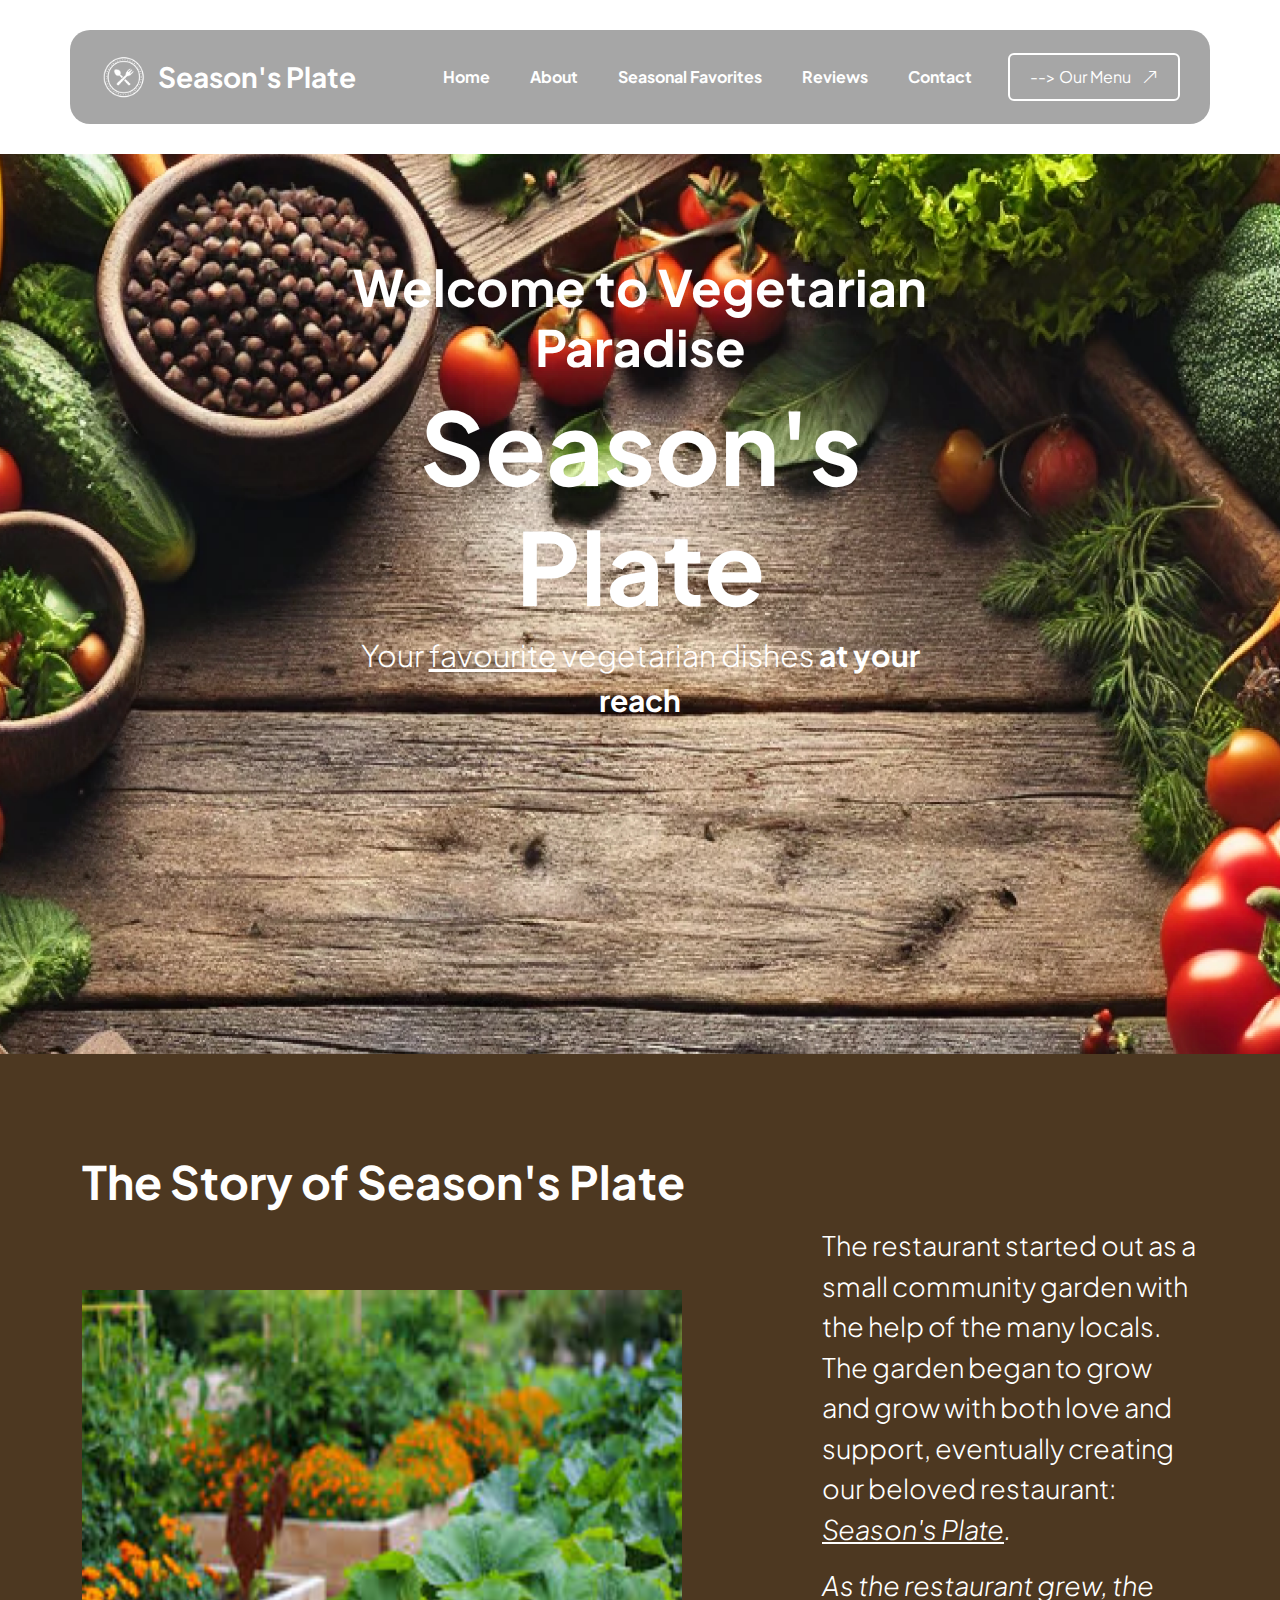
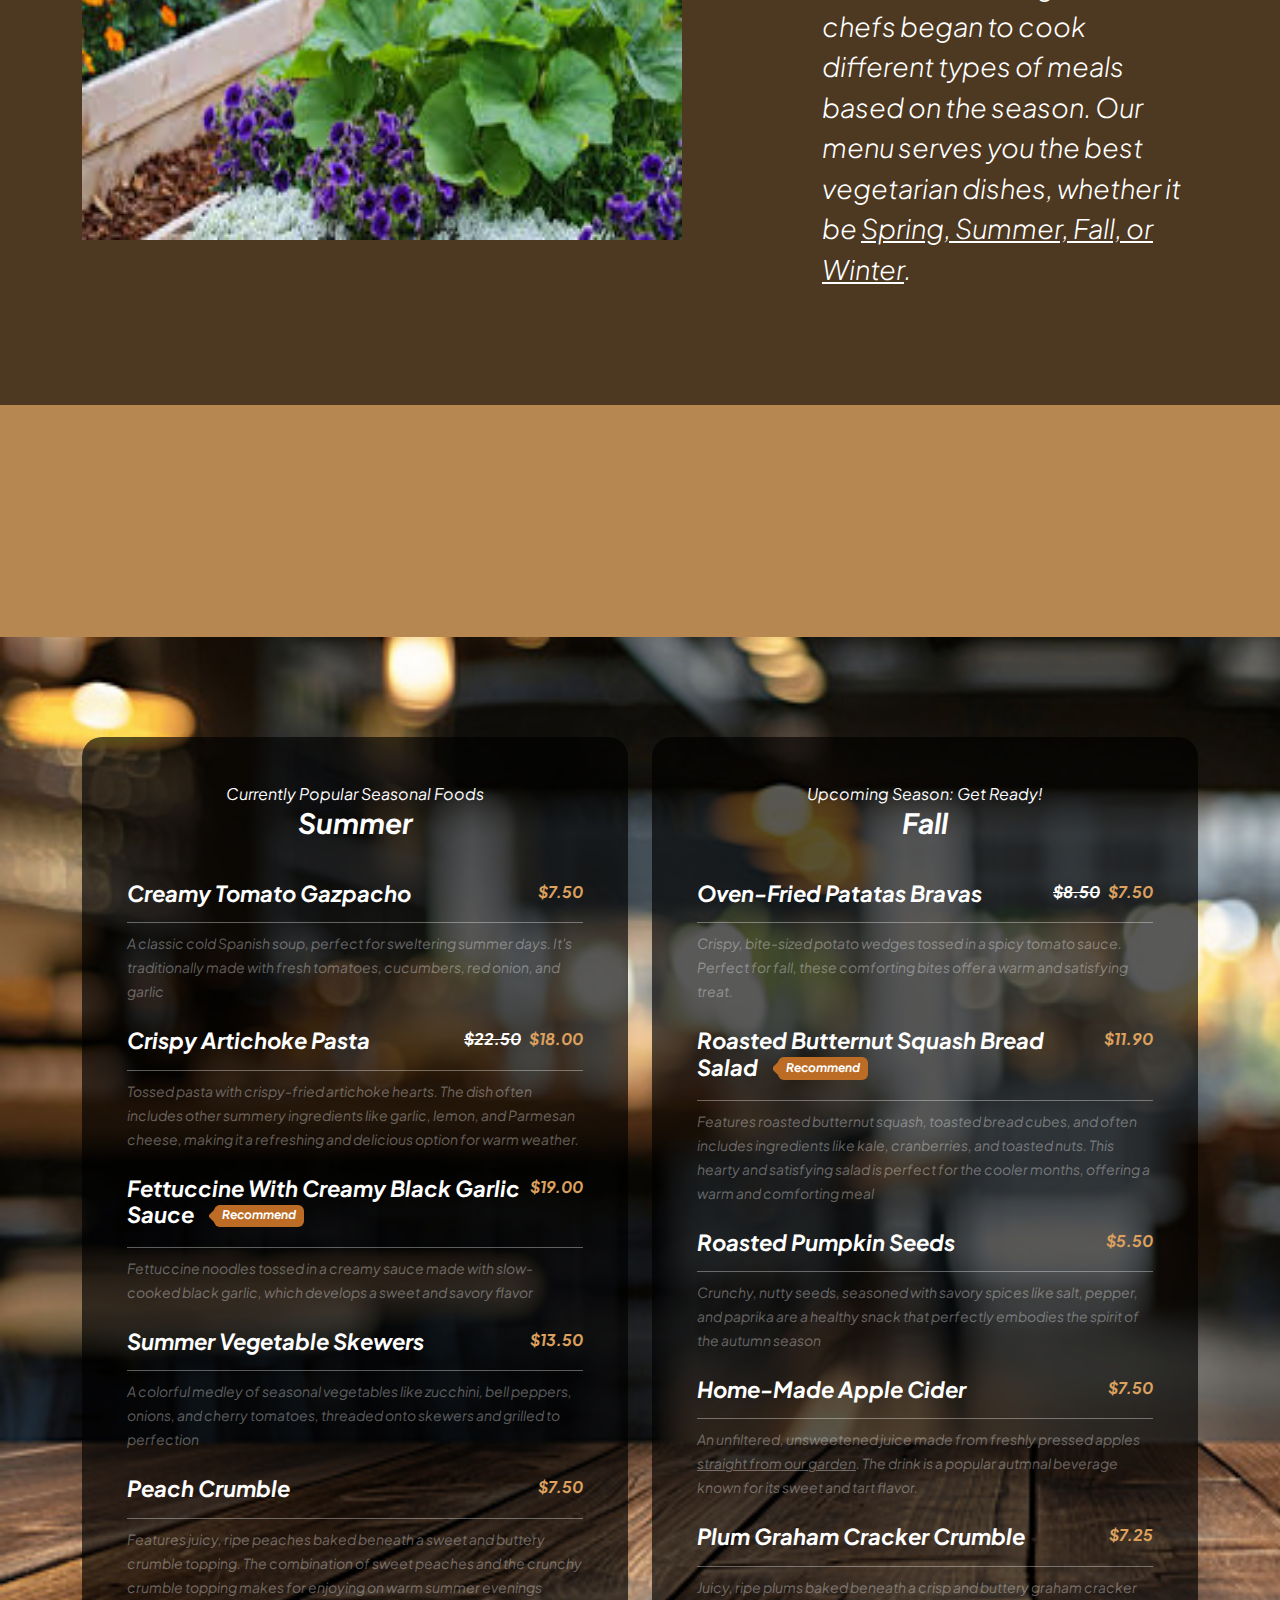
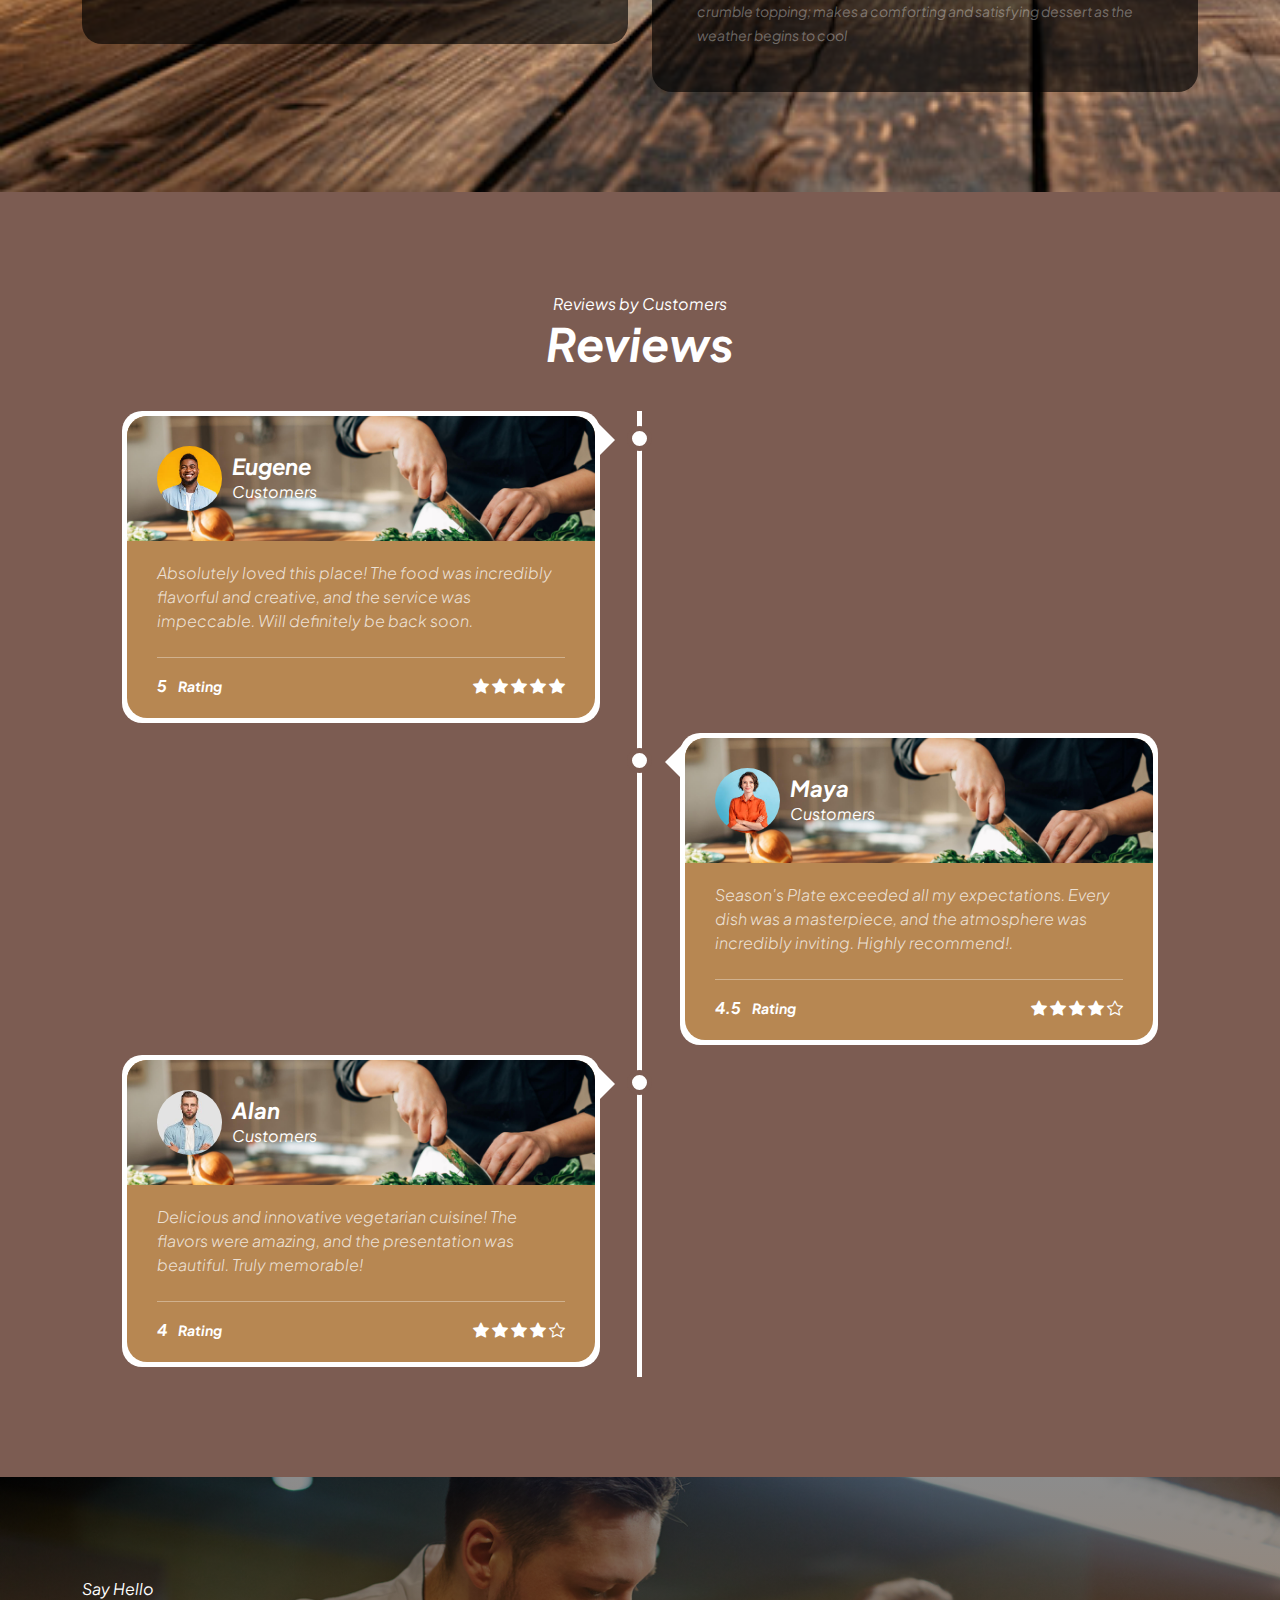
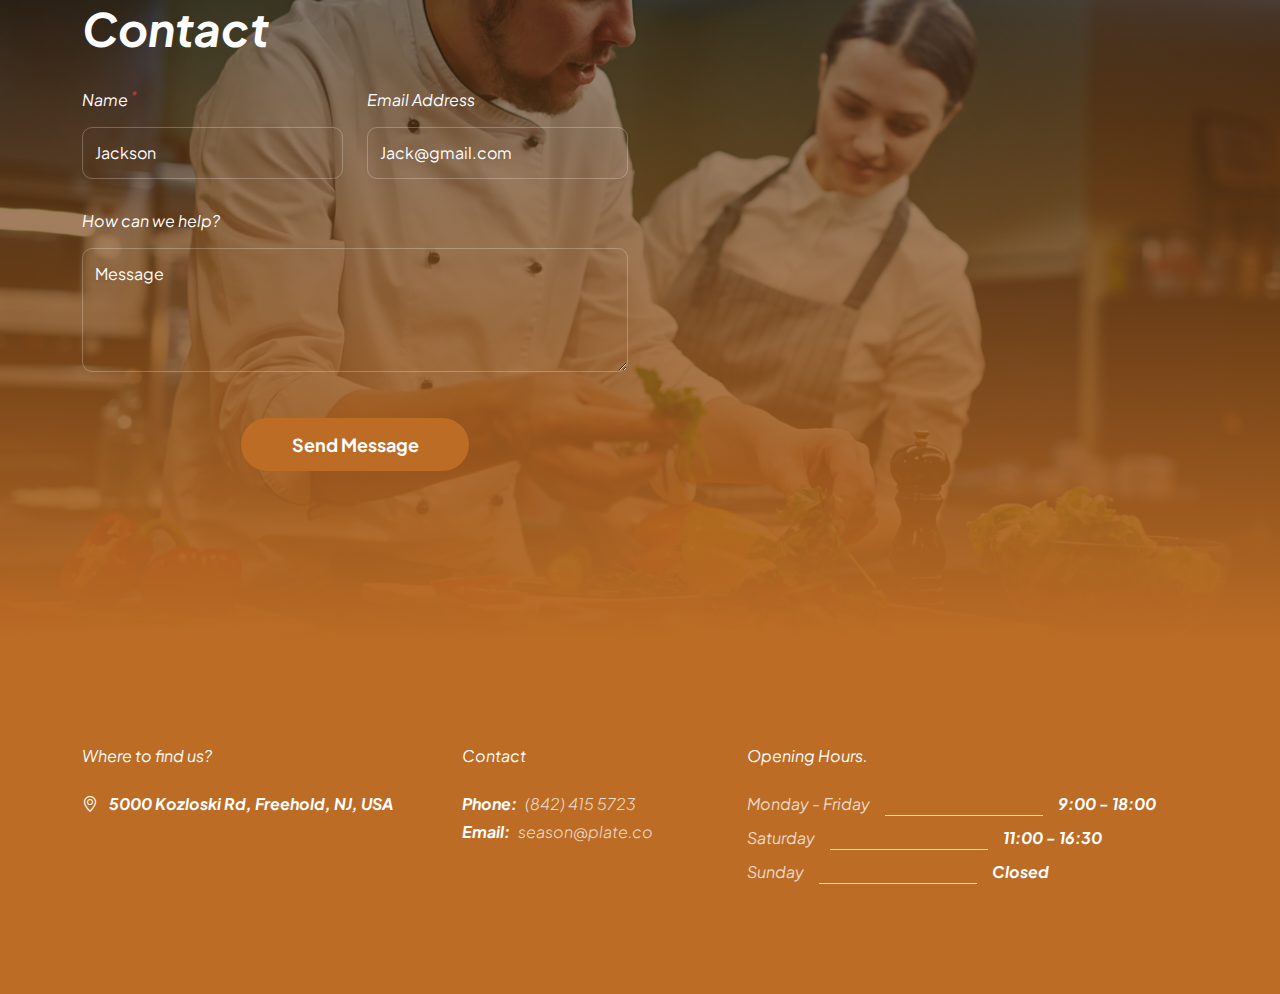
<file: index.html>
<!doctype html>
<html lang="en">
    <head>
        <meta charset="utf-8">
        <meta name="viewport" content="width=device-width, initial-scale=1">

        <meta name="description" content="">
        <meta name="author" content="">

        <title>Season's Plate Restaurant Website</title>

        <!-- CSS FILES -->                
        <link rel="preconnect" href="https://fonts.googleapis.com">
        
        <link rel="preconnect" href="https://fonts.gstatic.com" crossorigin>

        <link href="https://fonts.googleapis.com/css2?family=Plus+Jakarta+Sans:ital,wght@0,200;0,400;0,600;0,700;1,200;1,700&display=swap" rel="stylesheet">
            
        <link href="css/bootstrap.min.css" rel="stylesheet">

        <link href="css/bootstrap-icons.css" rel="stylesheet">

        <link href="css/vegas.min.css" rel="stylesheet">

        <link href="css/tooplate-barista.css" rel="stylesheet">
        



    </head>
    
    <body>
                
            <main>
                <nav class="navbar navbar-expand-lg">                
                    <div class="container">
                        <a class="navbar-brand d-flex align-items-center" href="index.html">
                            <img src="images/logo1.png" class="navbar-brand-image img-fluid" alt="Barista Cafe Template">
                            Season's Plate
                        </a>
        
                        <button class="navbar-toggler" type="button" data-bs-toggle="collapse" data-bs-target="#navbarNav" aria-controls="navbarNav" aria-expanded="false" aria-label="Toggle navigation">
                            <span class="navbar-toggler-icon"></span>
                        </button>
        
                        <div class="collapse navbar-collapse" id="navbarNav">
                            <ul class="navbar-nav ms-lg-auto">
                                <li class="nav-item">
                                    <a class="nav-link click-scroll" href="#section_1">Home</a>
                                </li>
        
                                <li class="nav-item">
                                    <a class="nav-link click-scroll" href="#section_2">About</a>
                                </li>

                                <li class="nav-item">
                                    <a class="nav-link click-scroll" href="#section_3">Seasonal Favorites</a>
                                </li>

                                <li class="nav-item">
                                    <a class="nav-link click-scroll" href="#section_4">Reviews</a>
                                </li>

                                <li class="nav-item">
                                    <a class="nav-link click-scroll" href="#section_5">Contact</a>
                                </li>
                            </ul>

                            <div class="ms-lg-3">
                                <a class="btn custom-btn custom-border-btn" <!--href="reservation.html">-->
                                    Our Menu
                                    <i class="bi-arrow-up-right ms-2"></i>
                                </a>
                            </div>
                        </div>
                    </div>
                </nav>


                <!--<section class="hero-section d-flex justify-content-center align-items-center" id="section_1">
                       <div class="container">
                            <div class="zoom-background"></div>

                             <div class="row align-items-center">

                            <div class="col-lg-6 col-12 mx-auto">
                                <em class="small-text">Welcome to Vegetarian Paradise</em>
                                
                                <h1>Season's Plate</h1>

                                <p class="text-white mb-4 pb-lg-2">
                                    Your <u>favourite</u> vegetarian dishes <strong>at your reach</strong>
                                </p>

                                <a class="btn custom-btn custom-border-btn smoothscroll me-3" href="#section_2">
                                    Our Story
                                </a>

                                <a class="btn custom-btn smoothscroll me-2 mb-2" href="#section_3"><strong>Check Menu</strong></a>
                            </div>       
                        </div>
                </section>-->

                <section class="hero-section d-flex justify-content-center align-items-center" id="section_1">

                    <div class="hero-container">
                        <div class="row align-items-center">
                            <div class="zoom-background">
                            
                            <div class="hero-sectionnew col-lg-6 col-12 mx-auto">
                                <h2>Welcome to Vegetarian Paradise</h2>
                                
                                <h1>Season's Plate</h1>

                                <!-- <p class="text-white mb-4 pb-lg-2">
                                    Your <u>favourite</u> vegetarian dishes <strong>at your reach</strong>
                                </p>-->
                                <p>
                                    Your <u>favourite</u> vegetarian dishes <strong>at your reach</strong>
                                </p>

                                <!--<a class="text-black btn custom-btn custom-border-btn smoothscroll me-3" href="#section_2">
                                    Our Story
                                </a>

                                <a class="btn custom-btn smoothscroll me-2 mb-2" href="#section_3"><strong>Check Menu</strong></a>-->


                            </div>

                            </div>

                        </div>
                    </div>

                    <div class="hero-slides"></div>
                </section>
                <section class="about-section section-padding" id="section_2">
                    <div class="section-overlay"></div>
                    <div class="container">
                        <div class="row align-items-center">


<!--VIDEO HERE -->

<!--
                            <div class="col-lg-6 col-12">
                                <div class="ratio ratio-1x1">
                                    <video autoplay="" loop="" muted="" class="custom-video" poster="">
                                        <source src="videos/pexels-mike-jones-9046237.mp4" type="video/mp4">

                                        Your browser does not support the video tag.
                                    </video>

                                    <div class="about-video-info d-flex flex-column">
                                        <h4 class="mt-auto">We Started Since 2009.</h4>

                                        <h4>Best Cafe in Klang.</h4>
                                    </div>
                                </div>
                            </div>
-->

                            <!--<div class="col-lg-5 col-12 mt-4 mt-lg-0 mx-auto">-->
                            <div class="mycustom">                      

                                <h2 class="text-white mb-3">The Story of Season's Plate</h2>
                                
                                <div class="mycustomcon">
                                    <div class="myitem">
                                         <img src="images/garden1.jpg" width="600" height="550">
                                    </div>
                                    <div class="myitem">
                                    <p>The restaurant started out as a small community garden with the help of the many locals. The garden began to grow and grow with both love and support, eventually creating our beloved restaurant: <u><em>Season's Plate<em/></u>.</p>

                                    <p class="text-white">As the restaurant grew, the chefs began to cook different types of meals based on the season. Our menu serves you the best vegetarian dishes, whether it be <u>Spring, Summer, Fall, or Winter</u>. </p>
                                        <!--<h1>This is a beautiful picture.</h1>-->
                                    </div>
                                </div>
                                

                                <!--<a href="#-team" class="smoothscroll btn custom-btn custom-border-btn mt-3 mb-4"></a>
                                <img class="myimg" src
                            </div>-->

                        </div>
                    </div>
                </section>


                <section class="barista-section section-padding section-bg" id="barista-team">
                    <div class="container">
                        <div class="row justify-content-center">

                            <div class="col-lg-12 col-12 text-center mb-4 pb-lg-2">
                            </div>


                                <!--<div class="owlCarousel">
                                    <div class="item"><h4>1</h4></div>
                                    <div class="item"><h4>2</h4></div>
                                    <div class="item"><h4>3</h4></div>
                                    <div class="item"><h4>4</h4></div>
                                    <div class="item"><h4>5</h4></div>
                                    <div class="item"><h4>6</h4></div>
                                    <div class="item"><h4>7</h4></div>
                                    <div class="item"><h4>8</h4></div>
                                    <div class="item"><h4>9</h4></div>
                                    <div class="item"><h4>10</h4></div>
                                    <div class="item"><h4>11</h4></div>
                                    <div class="item"><h4>12</h4></div>
                                </div>-->
                            <!--<div class="col-lg-3 col-md-6 col-12 mb-4">
                                <div class="team-block-wrap">
                                    <div class="team-block-info d-flex flex-column">
                                        <div class="d-flex mt-auto mb-3">
                                            <h4 class="text-white mb-0">Steve</h4>

                                            <p class="badge ms-4"><em>Boss</em></p>
                                        </div>

                                        <p class="text-white mb-0">your favourite coffee daily lives tempor.</p>
                                    </div>

                                    <div class="team-block-image-wrap">
                                        <img src="images/team/portrait-elegant-old-man-wearing-suit.jpg" class="team-block-image img-fluid" alt="">
                                    </div>
                                </div>
                            </div>

                            <div class="col-lg-3 col-md-6 col-12 mb-4">
                                <div class="team-block-wrap">
                                    <div class="team-block-info d-flex flex-column">
                                        <div class="d-flex mt-auto mb-3">
                                            <h4 class="text-white mb-0">Sandra</h4>

                                            <p class="badge ms-4"><em>Manager</em></p>
                                        </div>

                                        <p class="text-white mb-0">your favourite coffee daily lives.</p>
                                    </div>

                                    <div class="team-block-image-wrap">
                                        <img src="images/team/cute-korean-barista-girl-pouring-coffee-prepare-filter-batch-brew-pour-working-cafe.jpg" class="team-block-image img-fluid" alt="">
                                    </div>
                                </div>
                            </div>

                            <div class="col-lg-3 col-md-6 col-12 mb-4">
                                <div class="team-block-wrap">
                                    <div class="team-block-info d-flex flex-column">
                                        <div class="d-flex mt-auto mb-3">
                                            <h4 class="text-white mb-0">Jackson</h4>

                                            <p class="badge ms-4"><em>Senior</em></p>
                                        </div>

                                        <p class="text-white mb-0">your favourite coffee daily lives.</p>
                                    </div>

                                    <div class="team-block-image-wrap">
                                        <img src="images/team/small-business-owner-drinking-coffee.jpg" class="team-block-image img-fluid" alt="">
                                    </div>
                                </div>
                            </div>

                            <div class="col-lg-3 col-md-6 col-12">
                                <div class="team-block-wrap">
                                    <div class="team-block-info d-flex flex-column">
                                        <div class="d-flex mt-auto mb-3">
                                            <h4 class="text-white mb-0">Michelle</h4>

                                            <p class="badge ms-4"><em></em></p>
                                        </div>

                                        <p class="text-white mb-0">your favourite coffee daily consectetur.</p>
                                    </div>

                                    <div class="team-block-image-wrap">
                                        <img src="images/team/smiley-business-woman-working-cashier.jpg" class="team-block-image img-fluid" alt="">-->
                                    </div>
                                </div>
                            </div>

                        </div>
                    </div>
                </section>


                                <section class="menu-section section-padding" id="section_3">
                    <div class="container">
                        <div class="row">

                            <div class="col-lg-6 col-12 mb-4 mb-lg-0">
                                <div class="menu-block-wrap">
                                    <div class="text-center mb-4 pb-lg-2">
                                        <em class="text-white">Currently Popular Seasonal Foods</em>
                                        <h4 class="text-white">Summer</h4>
                                    </div>

                                    <div class="menu-block">
                                        <div class="d-flex">
                                            <h6>Creamy Tomato Gazpacho</h6>
                                        
                                            <span class="underline"></span>

                                            <strong class="ms-auto">$7.50</strong>
                                        </div>

                                        <div class="border-top mt-2 pt-2">
                                            <small>A classic cold Spanish soup, perfect for sweltering summer days. It's traditionally made with fresh tomatoes, cucumbers, red onion, and garlic</small>
                                        </div>
                                    </div>

                                    <div class="menu-block my-4">
                                        <div class="d-flex">
                                            <h6>
                                                Crispy Artichoke Pasta
                                            </h6>
                                        
                                            <span class="underline"></span>

                                            <strong class="text-white ms-auto"><del>$22.50</del></strong>

                                            <strong class="ms-2">$18.00</strong>
                                        </div>

                                        <div class="border-top mt-2 pt-2">
                                            <small>Tossed pasta with crispy-fried artichoke hearts. The dish often includes other summery ingredients like garlic, lemon, and Parmesan cheese, making it a refreshing and delicious option for warm weather.</small>
                                        </div>
                                    </div>

                                    <div class="menu-block">
                                        <div class="d-flex">
                                            <h6>Fettuccine With Creamy Black Garlic Sauce
                                                <span class="badge ms-3">Recommend</span>
                                            </h6>
                                        
                                            <span class="underline"></span>

                                            <strong class="ms-auto">$19.00</strong>
                                        </div>

                                        <div class="border-top mt-2 pt-2">
                                            <small>Fettuccine noodles tossed in a creamy sauce made with slow-cooked black garlic, which develops a sweet and savory flavor</small>
                                        </div>
                                    </div>

                                    <div class="menu-block my-4">
                                        <div class="d-flex">
                                            <h6>Summer Vegetable Skewers</h6>
                                        
                                            <span class="underline"></span>

                                            <strong class="ms-auto">$13.50</strong>
                                        </div>

                                        <div class="border-top mt-2 pt-2">
                                            <small>A colorful medley of seasonal vegetables like zucchini, bell peppers, onions, and cherry tomatoes, threaded onto skewers and grilled to perfection</small>
                                        </div>
                                    </div>

                                    <div class="menu-block">
                                        <div class="d-flex">
                                            <h6>Peach Crumble</h6>
                                        
                                            <span class="underline"></span>

                                            <strong class="ms-auto">$7.50</strong>
                                        </div>

                                        <div class="border-top mt-2 pt-2">
                                            <small>Features juicy, ripe peaches baked beneath a sweet and buttery crumble topping. The combination of sweet peaches and the crunchy crumble topping makes for enjoying on warm summer evenings</small>
                                        </div>
                                    </div>
                                </div>
                            </div>

                            <div class="col-lg-6 col-12">
                                <div class="menu-block-wrap">
                                    <div class="text-center mb-4 pb-lg-2">
                                        <em class="text-white">Upcoming Season: Get Ready!</em>
                                        <h4 class="text-white">Fall</h4>
                                    </div>

                                    <div class="menu-block">
                                        <div class="d-flex">
                                            <h6>Oven-Fried Patatas Bravas</h6>
                                        
                                            <span class="underline"></span>

                                            <strong class="text-white ms-auto"><del>$8.50</del></strong>

                                            <strong class="ms-2">$7.50</strong>
                                        </div>

                                        <div class="border-top mt-2 pt-2">
                                            <small>Crispy, bite-sized potato wedges tossed in a spicy tomato sauce. Perfect for fall, these comforting bites offer a warm and satisfying treat.</small>
                                        </div>
                                    </div>

                                    <div class="menu-block my-4">
                                        <div class="d-flex">
                                            <h6>
                                                Roasted Butternut Squash Bread Salad
                                                <span class="badge ms-3">Recommend</span>
                                            </h6>
                                        
                                            <span class="underline"></span>

                                            <strong class="ms-auto">$11.90</strong>
                                        </div>

                                        <div class="border-top mt-2 pt-2">
                                            <small>Features roasted butternut squash, toasted bread cubes, and often includes ingredients like kale, cranberries, and toasted nuts. This hearty and satisfying salad is perfect for the cooler months, offering a warm and comforting meal</small>
                                        </div>
                                    </div>

                                    <div class="menu-block">
                                        <div class="d-flex">
                                            <h6>Roasted Pumpkin Seeds</h6>
                                        
                                            <span class="underline"></span>

                                            <strong class="ms-auto">$5.50</strong>
                                        </div>

                                        <div class="border-top mt-2 pt-2">
                                            <small>Crunchy, nutty seeds, seasoned with savory spices like salt, pepper, and paprika are a healthy snack that perfectly embodies the spirit of the autumn season</small>
                                        </div>
                                    </div>

                                    <div class="menu-block my-4">
                                        <div class="d-flex">
                                            <h6>Home-Made Apple Cider</h6>
                                        
                                            <span class="underline"></span>

                                            <strong class="ms-auto">$7.50</strong>
                                        </div>

                                        <div class="border-top mt-2 pt-2">
                                            <small>An unfiltered, unsweetened juice made from freshly pressed apples <u>straight from our garden</u>. The drink is a popular autmnal beverage known for its sweet and tart flavor.</small>
                                        </div>
                                    </div>

                                    <div class="menu-block">
                                        <div class="d-flex">
                                            <h6>Plum Graham Cracker Crumble</h6>
                                        
                                            <span class="underline"></span>

                                            <strong class="ms-auto">$7.25</strong>
                                        </div>

                                        <div class="border-top mt-2 pt-2">
                                            <small>Juicy, ripe plums baked beneath a crisp and buttery graham cracker crumble topping; makes a comforting and satisfying dessert as the weather begins to cool</small>
                                        </div>
                                    </div>
                                </div>
                            </div>

                        </div>
                    </div>
                </section>


                 <section class="reviews-section section-padding section-bg" id="section_4">
                    <div class="container">
                        <div class="row justify-content-center">

                            <div class="col-lg-12 col-12 text-center mb-4 pb-lg-2">
                                <em class="text-white">Reviews by Customers</em>

                                <h2 class="text-white">Reviews</h2>
                            </div>

                            <div class="timeline">
                                <div class="timeline-container timeline-container-left">
                                    <div class="timeline-content">
                                        <div class="reviews-block">
                                            <div class="reviews-block-image-wrap d-flex align-items-center">
                                                <img src="images/person1.jpg" class="reviews-block-image img-fluid" alt="">

                                                <div class="">
                                                    <h6 class="text-white mb-0">Eugene</h6>
                                                    <em class="text-white"> Customers</em>
                                                </div>
                                            </div>

                                            <div class="reviews-block-info">
                                                <p>Absolutely loved this place! The food was incredibly flavorful and creative, and the service was impeccable. Will definitely be back soon.</p>

                                                <div class="d-flex border-top pt-3 mt-4">
                                                    <strong class="text-white">5 <small class="ms-2">Rating</small></strong>

                                                    <div class="reviews-group ms-auto">
                                                        <i class="bi-star-fill"></i>
                                                        <i class="bi-star-fill"></i>
                                                        <i class="bi-star-fill"></i>
                                                        <i class="bi-star-fill"></i>
                                                        <i class="bi-star-fill"></i>
                                                    </div>
                                                </div>
                                            </div>
                                        </div>
                                    </div>
                                </div>

                                <div class="timeline-container timeline-container-right">
                                    <div class="timeline-content">
                                        <div class="reviews-block">
                                            <div class="reviews-block-image-wrap d-flex align-items-center">
                                                <img src="images/person2.jpg" class="reviews-block-image img-fluid" alt="">

                                                <div class="">
                                                    <h6 class="text-white mb-0">Maya</h6>
                                                    <em class="text-white"> Customers</em>
                                                </div>
                                            </div>

                                            <div class="reviews-block-info">
                                                <p>Season's Plate exceeded all my expectations. Every dish was a masterpiece, and the atmosphere was incredibly inviting. Highly recommend!.</p>

                                                <div class="d-flex border-top pt-3 mt-4">
                                                    <strong class="text-white">4.5 <small class="ms-2">Rating</small></strong>

                                                    <div class="reviews-group ms-auto">
                                                        <i class="bi-star-fill"></i>
                                                        <i class="bi-star-fill"></i>
                                                        <i class="bi-star-fill"></i>
                                                        <i class="bi-star-fill"></i>
                                                        <i class="bi-star"></i>
                                                    </div>
                                                </div>
                                            </div>
                                        </div>
                                    </div>
                                </div>

                                <div class="timeline-container timeline-container-left">
                                    <div class="timeline-content">
                                        <div class="reviews-block">
                                            <div class="reviews-block-image-wrap d-flex align-items-center">
                                                <img src="images/person3.jpg" class="reviews-block-image img-fluid" alt="">

                                                <div class="">
                                                    <h6 class="text-white mb-0">Alan</h6>
                                                    <em class="text-white"> Customers</em>
                                                </div>
                                            </div>

                                            <div class="reviews-block-info">
                                                <p>Delicious and innovative vegetarian cuisine! The flavors were amazing, and the presentation was beautiful. Truly memorable!</p>

                                                <div class="d-flex border-top pt-3 mt-4">
                                                    <strong class="text-white">4 <small class="ms-2">Rating</small></strong>

                                                    <div class="reviews-group ms-auto">
                                                        <i class="bi-star-fill"></i>
                                                        <i class="bi-star-fill"></i>
                                                        <i class="bi-star-fill"></i>
                                                        <i class="bi-star-fill"></i>
                                                        <i class="bi-star"></i>
                                                    </div>
                                                </div>
                                            </div>
                                        </div>
                                    </div>
                                </div>
                            </div>

                        </div>
                    </div>
                </section>


                <section class="contact-section section-padding" id="section_5">
                    <div class="container">
                        <div class="row">   

                            <div class="col-lg-12 col-12">
                                <em class="text-white">Say Hello</em>
                                <h2 class="text-white mb-4 pb-lg-2">Contact</h2>
                            </div>

                            <div class="col-lg-6 col-12">
                                <form action="#" method="post" class="custom-form contact-form" role="form">

                                <div class="row">
                                    
                                    <div class="col-lg-6 col-12">
                                        <label for="name" class="form-label">Name <sup class="text-danger">*</sup></label>

                                        <input type="text" name="name" id="name" class="form-control" placeholder="Jackson" required="">
                                    </div>

                                    <div class="col-lg-6 col-12">
                                        <label for="email" class="form-label">Email Address</label>

                                        <input type="email" name="email" id="email" pattern="[^ @]*@[^ @]*" class="form-control" placeholder="Jack@gmail.com" required="">
                                    </div>

                                    <div class="col-12">
                                        <label for="message" class="form-label">How can we help?</label>

                                        <textarea name="message" rows="4" class="form-control" id="message" placeholder="Message" required=""></textarea>
                                        
                                    </div>
                                </div>

                                <div class="col-lg-5 col-12 mx-auto mt-3">
                                    <button type="submit" class="form-control">Send Message</button>
                                </div>
                            </form>
                            </div>

                            <div class="col-lg-6 col-12 mx-auto mt-5 mt-lg-0 ps-lg-5">
<iframe src="https://www.google.com/maps/embed?pb=!1m18!1m12!1m3!1d3044.6546575749403!2d-74.25581164470984!3d40.26120559174952!2m3!1f0!2f0!3f0!3m2!1i1024!2i768!4f13.1!3m3!1m2!1s0x89c3d491570ee3cf%3A0xaf2b62b2b421e885!2sBiotechnology%20High%20School!5e0!3m2!1sen!2sus!4v1736827722748!5m2!1sen!2sus" width="600" height="450" style="border:0; color:#cccccc;" allowfullscreen="" loading="lazy" referrerpolicy="no-referrer-when-downgrade"></iframe>


                            </div>

                        </div>
                    </div>
                </section>


                <footer class="site-footer">
                    <div class="container">
                        <div class="row">

                            <div class="col-lg-4 col-12 me-auto">
                                <em class="text-white d-block mb-4">Where to find us?</em>

                                <strong class="text-white">
                                    <i class="bi-geo-alt me-2"></i>
                                    5000 Kozloski Rd, Freehold, NJ, USA
                                </strong>

                                <!--<ul class="social-icon mt-4">
                                    <li class="social-icon-item">
                                        <a href="#" class="social-icon-link bi-facebook">
                                        </a>
                                    </li>
        
                                    <li class="social-icon-item">
                                        <a href="https://x.com/minthu" target="_new" class="social-icon-link bi-twitter">
                                        </a>
                                    </li>

                                    <li class="social-icon-item">
                                        <a href="#" class="social-icon-link bi-whatsapp">
                                        </a>
                                    </li>
                                </ul>-->
                            </div>

                            <div class="col-lg-3 col-12 mt-4 mb-3 mt-lg-0 mb-lg-0">
                                <em class="text-white d-block mb-4">Contact</em>

                                <p class="d-flex mb-1">
                                    <strong class="me-2">Phone:</strong>
                                    <a href="tel: 305-240-9671" class="site-footer-link">
                                        (842) 
                                        415 5723
                                    </a>
                                </p>

                                <p class="d-flex">
                                    <strong class="me-2">Email:</strong>

                                    <a href="mailto:info@yourgmail.com" class="site-footer-link">
                                        season@plate.co
                                    </a>
                                </p>
                            </div>


                            <div class="col-lg-5 col-12">
                                <em class="text-white d-block mb-4">Opening Hours.</em>

                                <ul class="opening-hours-list">
                                    <li class="d-flex">
                                        Monday - Friday
                                        <span class="underline"></span>

                                        <strong>9:00 - 18:00</strong>
                                    </li>

                                    <li class="d-flex">
                                        Saturday
                                        <span class="underline"></span>

                                        <strong>11:00 - 16:30</strong>
                                    </li>

                                    <li class="d-flex">
                                        Sunday
                                        <span class="underline"></span>

                                        <strong>Closed</strong>
                                    </li>
                                </ul>
                            </div>

                            
                    </div>
                </footer>
            </main>

        <!-- JAVASCRIPT FILES -->
        <!--script src="js/jquery.min.js"></script>-->
        <!--<script src="js/bootstrap.min.js"></script>-->
        <!--<script src="js/jquery.sticky.js"></script>-->
        <!--<script src="js/click-scroll.js"></script>-->
        <!--<script src="js/vegas.min.js"></script>-->
        <!--<script src="js/custom.js"></script>-->

    </body>
</html>
</file>
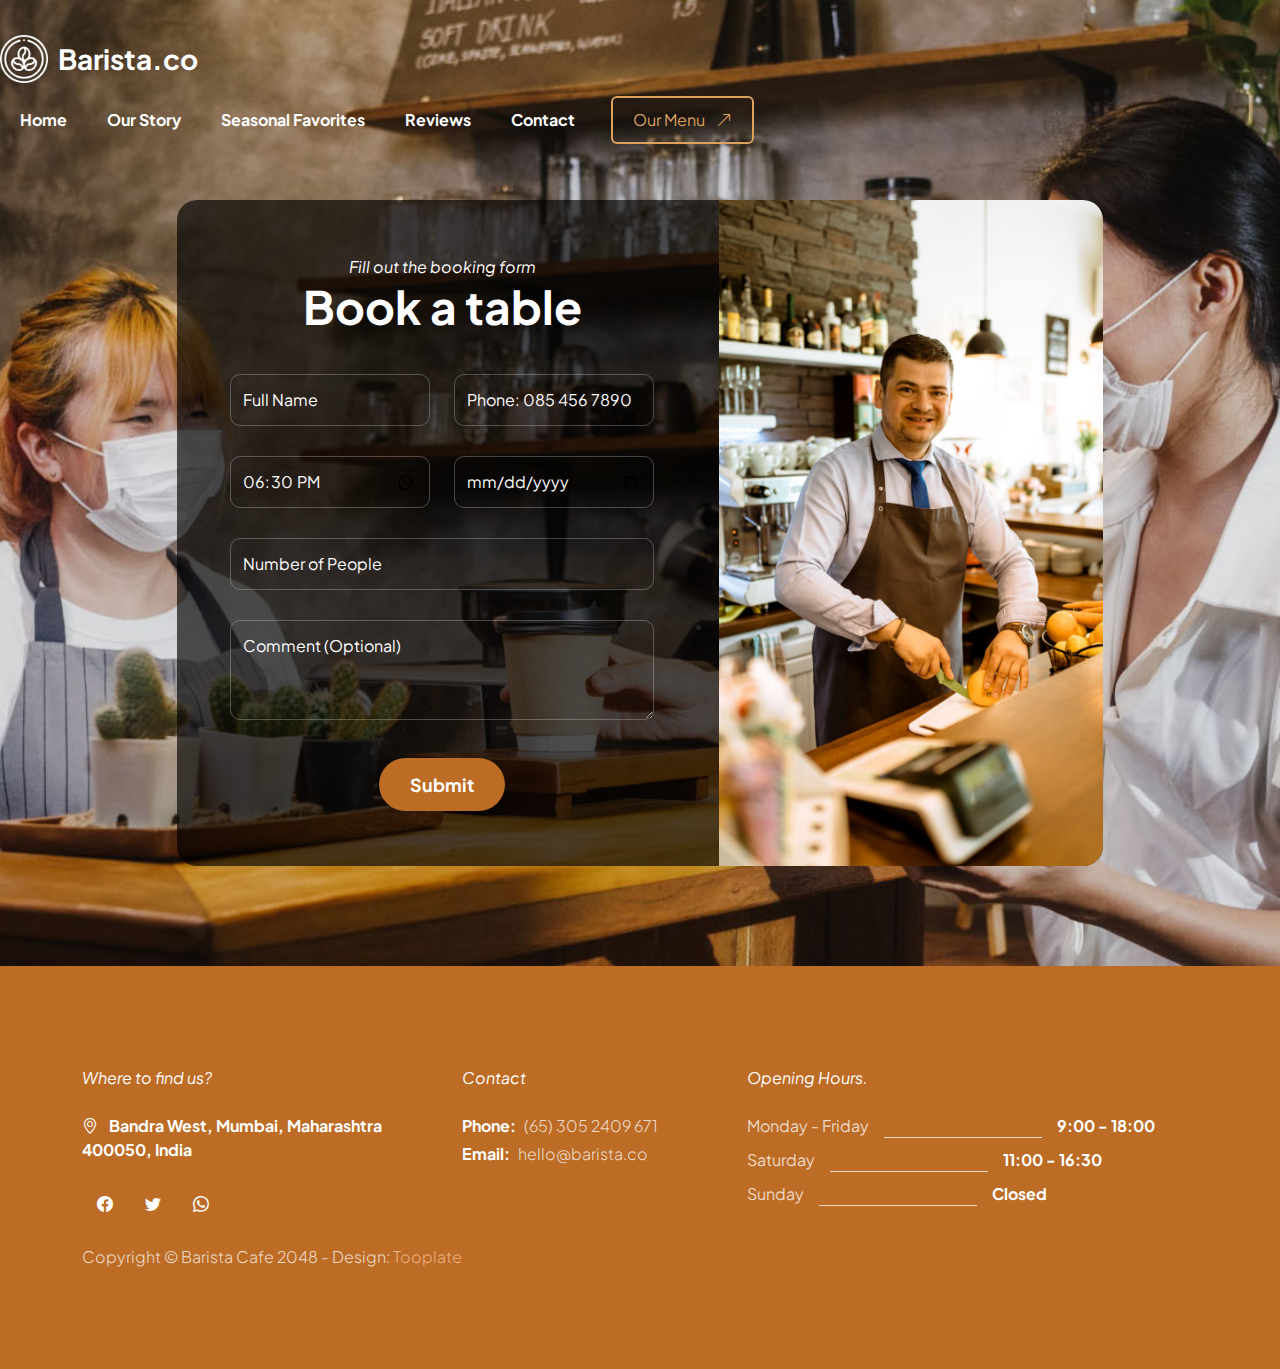
<file: reservation.html>
<!doctype html>
<html lang="en">
    <head>
        <meta charset="utf-8">
        <meta name="viewport" content="width=device-width, initial-scale=1">

        <meta name="description" content="">
        <meta name="author" content="">

        <title>Barista Cafe - HTML Reservation Form</title>

        <!-- CSS FILES -->                
        <link rel="preconnect" href="https://fonts.googleapis.com">
        
        <link rel="preconnect" href="https://fonts.gstatic.com" crossorigin>

        <link href="https://fonts.googleapis.com/css2?family=Plus+Jakarta+Sans:ital,wght@0,200;0,400;0,600;0,700;1,200;1,700&display=swap" rel="stylesheet">
            
        <link href="css/bootstrap.min.css" rel="stylesheet">

        <link href="css/bootstrap-icons.css" rel="stylesheet">

        <link href="css/vegas.min.css" rel="stylesheet">

        <link href="css/tooplate-barista.css" rel="stylesheet">
<!--

Tooplate 2137 Barista

https://www.tooplate.com/view/2137-barista-cafe

Bootstrap 5 HTML CSS Template

-->
    </head>
    
    <body class="reservation-page">
                
            <main>
                <nav class="navbar navbar-expand-lg">                
                    <div class="contact">
                        <a class="navbar-brand d-flex align-items-center" href="index.html">
                            <img src="images/coffee-beans.png" class="navbar-brand-image img-fluid" alt="">
                            Barista.co
                        </a>
        
                        <button class="navbar-toggler" type="button" data-bs-toggle="collapse" data-bs-target="#navbarNav" aria-controls="navbarNav" aria-expanded="false" aria-label="Toggle navigation">
                            <span class="navbar-toggler-icon"></span>
                        </button>
        
                        <div class="collapse navbar-collapse" id="navbarNav">
                            <ul class="navbar-nav ms-lg-auto">
                                <li class="nav-item">
                                    <a class="nav-link" href="index.html#section_1">Home</a>
                                </li>
        
                                <li class="nav-item">
                                    <a class="nav-link" href="index.html#section_2">Our Story</a>
                                </li>

                                <li class="nav-item">
                                    <a class="nav-link" href="index.html#section_3">Seasonal Favorites</a>
                                </li>

                                <li class="nav-item">
                                    <a class="nav-link" href="index.html#section_4">Reviews</a>
                                </li>

                                <li class="nav-item">
                                    <a class="nav-link" href="index.html#section_5">Contact</a>
                                </li>
                            </ul>

                            <div class="ms-lg-3">
                                <a class="btn custom-btn custom-border-btn" href="reservation.html">
                                    Our Menu
                                    <i class="bi-arrow-up-right ms-2"></i>
                                </a>
                            </div>
                        </div>
                    </div>
                </nav>
                

                <section class="booking-section section-padding">
                <div class="container">
                    <div class="row">

                        <div class="col-lg-10 col-12 mx-auto">
                            <div class="booking-form-wrap">
                                <div class="row">
                                    <div class="col-lg-7 col-12 p-0">
                                        <form class="custom-form booking-form" action="#" method="post" role="form">
                                            <div class="text-center mb-4 pb-lg-2">
                                                <em class="text-white">Fill out the booking form</em>

                                                <h2 class="text-white">Book a table</h2>
                                            </div>

                                            <div class="booking-form-body">
                                                <div class="row">
                                                    <div class="col-lg-6 col-12">
                                                        <input type="text" name="booking-form-name" id="booking-form-name" class="form-control" placeholder="Full Name" required>
                                                    </div>

                                                    <div class="col-lg-6 col-12">
                                                        <input type="tel" class="form-control" name="booking-form-phone" placeholder="Phone: 085 456 7890" pattern="[0-9]{3}-[0-9]{3}-[0-9]{4}" required="">
                                                    </div>

                                                    <div class="col-lg-6 col-12">
                                                        <input class="form-control" type="time" name="booking-form-time" value="18:30">
                                                    </div>

                                                    <div class="col-lg-6 col-12">
                                                        <input type="date" name="booking-form-date" id="booking-form-date" class="form-control" placeholder="Date" required="">
                                                    </div>

                                                    <div class="col-lg-12 col-12">
                                                        <input type="number" name="booking-form-number" id="booking-form-number" class="form-control" placeholder="Number of People" required="">

                                                        <textarea name="booking-form-message" rows="3" class="form-control" id="booking-form-message" placeholder="Comment (Optional)"></textarea>
                                                    </div>

                                                    <div class="col-lg-4 col-md-10 col-8 mx-auto mt-2">
                                                        <button type="submit" class="form-control">Submit</button>
                                                    </div>
                                                </div>
                                            </div>
                                        </form>
                                    </div>

                                    <div class="col-lg-5 col-12 p-0">
                                        <div class="booking-form-image-wrap">
                                            
                                            <img src="images/barman-with-fruits.jpg" class="booking-form-image img-fluid" alt="">
                                        </div>

                                    </div>
                                </div>
                            </div>

                        </div>
                    </div>
                </section>


                <footer class="site-footer">
                    <div class="container">
                        <div class="row">

                            <div class="col-lg-4 col-12 me-auto">
                                <em class="text-white d-block mb-4">Where to find us?</em>

                                <strong class="text-white">
                                    <i class="bi-geo-alt me-2"></i>
                                    Bandra West, Mumbai, Maharashtra 400050, India
                                </strong>

                                <ul class="social-icon mt-4">
                                    <li class="social-icon-item">
                                        <a href="#" class="social-icon-link bi-facebook">
                                        </a>
                                    </li>
        
                                    <li class="social-icon-item">
                                        <a href="https://x.com/minthu" target="_new" class="social-icon-link bi-twitter">
                                        </a>
                                    </li>

                                    <li class="social-icon-item">
                                        <a href="#" class="social-icon-link bi-whatsapp">
                                        </a>
                                    </li>
                                </ul>
                            </div>

                            <div class="col-lg-3 col-12 mt-4 mb-3 mt-lg-0 mb-lg-0">
                                <em class="text-white d-block mb-4">Contact</em>

                                <p class="d-flex mb-1">
                                    <strong class="me-2">Phone:</strong>
                                    <a href="tel: 305-240-9671" class="site-footer-link">
                                        (65) 
                                        305 2409 671
                                    </a>
                                </p>

                                <p class="d-flex">
                                    <strong class="me-2">Email:</strong>

                                    <a href="mailto:info@yourgmail.com" class="site-footer-link">
                                        hello@barista.co
                                    </a>
                                </p>
                            </div>


                            <div class="col-lg-5 col-12">
                                <em class="text-white d-block mb-4">Opening Hours.</em>

                                <ul class="opening-hours-list">
                                    <li class="d-flex">
                                        Monday - Friday
                                        <span class="underline"></span>

                                        <strong>9:00 - 18:00</strong>
                                    </li>

                                    <li class="d-flex">
                                        Saturday
                                        <span class="underline"></span>

                                        <strong>11:00 - 16:30</strong>
                                    </li>

                                    <li class="d-flex">
                                        Sunday
                                        <span class="underline"></span>

                                        <strong>Closed</strong>
                                    </li>
                                </ul>
                            </div>

                            <div class="col-lg-8 col-12 mt-4">
                                <p class="copyright-text mb-0">Copyright © Barista Cafe 2048 
                                    - Design: <a rel="sponsored" href="https://www.tooplate.com" target="_blank">Tooplate</a></p>
                            </div>

                    </div>
                </footer>
            </main>


        <!-- JAVASCRIPT FILES -->
        <script src="js/jquery.min.js"></script>
        <script src="js/bootstrap.min.js"></script>
        <script src="js/jquery.sticky.js"></script>
        <script src="js/vegas.min.js"></script>
        <script src="js/custom.js"></script>

    </body>
</html>
</file>
<file: css/tooplate-barista.css>
/*

Tooplate 2137 Barista

https://www.tooplate.com/view/2137-barista-cafe

*/

/*---------------------------------------
  CUSTOM PROPERTIES ( VARIABLES )             
-----------------------------------------*/
:root {
  --white-color:                  #ffffff;
  --primary-color:                #BC6C25;
  --secondary-color:              #DDA15E;
  --section-bg-color:             #b78752;
  --custom-btn-bg-color:          #BC6C25;
  --custom-btn-bg-hover-color:    #DDA15E;
  --dark-color:                   #000000;
  --p-color:                      #717275;
  --border-color:                 #7fffd4;
  --link-hover-color:             #E76F51;

  --body-font-family:             'Plus Jakarta Sans', sans-serif;

  --h1-font-size:                 68px;
  --h2-font-size:                 46px;
  --h3-font-size:                 32px;
  --h4-font-size:                 28px;
  --h5-font-size:                 24px;
  --h6-font-size:                 22px;
  --p-font-size:                  20px;
  --btn-font-size:                16px;
  --form-btn-font-size:           18px;
  --menu-font-size:               16px;

  --border-radius-large:          100px;
  --border-radius-medium:         20px;
  --border-radius-small:          10px;

  --font-weight-thin:             200;
  --font-weight-light:            300;
  --font-weight-normal:           400;
  --font-weight-bold:             700;
}

body {
  background-color: var(--white-color);
  font-family: var(--body-font-family); 
}


/*---------------------------------------
  TYPOGRAPHY               
-----------------------------------------*/

h2,
h3,
h4,
h5,
h6 {
  color: var(--dark-color);
}

h1,
h2,
h3,
h4,
h5,
h6 {
  font-weight: var(--font-weight-bold);
}

h1 {
  font-size: var(--h1-font-size);
}

h2 {
  font-size: var(--h2-font-size);
}

h3 {
  font-size: var(--h3-font-size);
}

h4 {
  font-size: var(--h4-font-size);
}

h5 {
  font-size: var(--h5-font-size);
}

h6 {
  font-size: var(--h6-font-size);
}

p {
  color: var(--p-color);
  font-size: var(--p-font-size);
  font-weight: var(--font-weight-light);
}

ul li {
  color: var(--p-color);
  font-size: var(--p-font-size);
  font-weight: var(--font-weight-light);
}

a, 
button {
  touch-action: manipulation;
  transition: all 0.3s;
}

a {
  display: inline-block;
  color: var(--primary-color);
  text-decoration: none;
}

a:hover {
  color: var(--link-hover-color);
}

b,
strong {
  font-weight: var(--font-weight-bold);
}


/*---------------------------------------
  SECTION               
-----------------------------------------*/
.section-padding {
  padding-top: 100px;
  padding-bottom: 100px;
}

.section-bg {
  background-color: var(--section-bg-color);
}

.section-overlay {
  background-color: var(--dark-color);
  position: absolute;
  z-index: 9;
  top: 0;
  left: 0;
  pointer-events: none;
  width: 100%;
  height: 100%;
  opacity: 0.65;
}

.section-overlay + .container {
  position: relative;
  z-index: 22;
}

.back-top-icon {
  font-size: var(--h2-font-size);
}


/*---------------------------------------
  TIMELINE               
-----------------------------------------*/
.timeline {
  position: relative;
  max-width: 1200px;
  margin: 0 auto;
}

.timeline::after {
  content: '';
  position: absolute;
  width: 5px;
  background-color: var(--white-color);
  top: 0;
  bottom: 0;
  left: 50%;
  margin-left: -3px;
}

.timeline-container {
  padding: 10px 40px;
  padding-top: 0;
  position: relative;
  background-color: inherit;
  width: 50%;
}



.timeline-container::after {
  content: '';
  position: absolute;
  width: 25px;
  height: 25px;
  right: -12px;
  background-color: var(--white-color);
  border: 5px solid #7c5c52;
  top: 15px;
  border-radius: 50%;
  z-index: 1;
}

.timeline-container-left {
  left: 0;
}

.timeline-container-right {
  left: 50%;
}

.timeline-container-left::before {
  content: " ";
  height: 0;
  position: absolute;
  top: 9px;
  width: 0;
  z-index: 1;
  right: 25px;
  border: medium solid white;
  border-width: 20px 0 20px 20px;
  border-color: transparent transparent transparent white;
}

.timeline-container-right::before {
  content: " ";
  height: 0;
  position: absolute;
  top: 9px;
  width: 0;
  z-index: 1;
  left: 25px;
  border: medium solid white;
  border-width: 20px 20px 20px 0;
  border-color: transparent white transparent transparent;
}

.timeline-container-right::after {
  left: -13px;
}

.timeline-content {
  padding: 5px;
  background-color: var(--white-color);
  position: relative;
  border-radius: var(--border-radius-medium);
}

@media screen and (max-width: 991px) {
  .timeline::after {
    left: 31px;
  }

  .timeline-container {
    width: 100%;
    padding-left: 70px;
    padding-right: 25px;
  }

  .timeline-container::before {
    left: 58px;
    border: medium solid white;
    border-width: 20px 20px 20px 0;
    border-color: transparent white transparent transparent;
  }

  .timeline-container-left::after, .timeline-container-right::after {
    left: 6px;
  }

  .timeline-container-right {
    left: 0%;
  }
}

.mycustom {
  text-align:left;
  width: 100%;
}

.mycustomcon {
width: 100%;
 display: grid;
 align-items: center; 
 grid-template-columns: 1fr 2fr;
 column-gap: 140px;
}

.myitem{
  text-align: left;
}

.mycontainer {
  width: 2000px;
  height: 20px;
}

.imagem {
  max-width: 100%;
  max-height:100%;
}

.owl-carousel .owlCarousel({
    loop:true,
    margin:10,
    nav:true,
    responsive:{
        0:{
            items:1
        },
        600:{
            items:3
        },
        1000:{
            items:5
        }
    }
})

body, html {
    height 100%
    margin: 0%
    overflow: hidden;
}

.containerforimage {
  width: 1500px;
  height: 1500px;
}


.zoom-background-backup {
    position: absolute;ssss
    top: 0;
    left: 0;
    width: 100%;
    height: 100%;
    background-image: url('../images/young-female-barista-wear-face-mask-serving-take-away-hot-coffee-paper-cup-consumer-cafe.jpg');
    background-size: cover;
    background-position: center;
    animation: zoomIn 10s infinite alternate;
  }

.zoom-background {
    height: 1300px;
    width: 1800px;
    background-image: url('../images/imagebackground.jpg');
  background-size: 150% 150%;
  background-position: center;
  animation: shrink 11s infinite alternate;

    }

.hero-sectionnew {
  display: flex; 
  flex-direction: column; 
  justify-content: flex-end; 
  align-items: center; 
  min-height: 65vh; /* Keep this for fallback */
}

.hero-container {
  position: absolute; 
  top: 0;
  left: 0;
  right: 0;
  bottom: 0; 
}

.content {
    position: relative;
    z-index: 1;
    text-align: center;
    color: white;
    margin-top: 20%;
    font-family: Arial, sans-serif;
}

@keyframes shrink {
    0% {
        /*transform: scale(1);*/
        background-size: 120% 120%;
    }
    100% {
        /* transform: scale (1.2); */
        background-size: 100% 100%;
    }
}


}

/*---------------------------------------
  CUSTOM BUTTON               
-----------------------------------------*/
.custom-btn {
  background: var(--custom-btn-bg-color);
  border: 2px solid transparent;
  border-radius: var(--border-radius-large);
  color: var(--white-color);
  font-size: var(--btn-font-size);
  font-weight: var(--font-weight-bold);
  line-height: normal;
  transition: all 0.3s;
  padding: 12px 28px;
}

.custom-btn:hover {
  background: var(--custom-btn-bg-hover-color);
  color: var(--white-color);
}

.custom-border-btn {
  background: transparent;
  border: 2px solid var(--white-color);
  color: var(--white-color);
}

.custom-border-btn:hover {
  background: var(--white-color);
  color: var(--secondary-color);
}

.custom-btn-bg-white {
  border-color: var(--white-color);
  color: var(--white-color);
}

.custom-btn-italic {
  font-style: italic;
}


/*---------------------------------------
  NAVIGATION BAR & OFFCANVAS              
-----------------------------------------*/
.sticky-wrapper {
  position: absolute;
  z-index: 999999;
  top: 0;
  right: 0;
  left: 0;
}

.sticky-wrapper.is-sticky .container {
  background: rgba(0, 0, 0, 0.65);
  border-radius: var(--border-radius-medium);
  padding: 15px 30px;
}

.navbar {
  background: transparent;
  z-index: 999999;
  padding-top: 30px;
  padding-bottom: 30px;
}

.navbar .container {
  background: rgba(0, 0, 0, 0.35);
  border-radius: var(--border-radius-medium);
  padding: 15px 30px;
}

.navbar-brand,
.navbar-brand:hover {
  font-size: var(--h4-font-size);
  font-weight: var(--font-weight-bold);
  display: block;
  color: var(--white-color);
}

.navbar .navbar-brand-image {
  filter: brightness(0) invert(1);
}

.navbar-brand-image {
  width: 48px;
  height: auto;
  margin-right: 10px;
}

.navbar .custom-btn {
  padding: 10px 20px;
}

.navbar-expand-lg .navbar-nav .nav-link {
  border-radius: var(--border-radius-large);
  margin: 10px;
  padding: 10px;
}

.navbar-nav .nav-link {
  display: inline-block;
  color: var(--white-color);
  font-size: var(--menu-font-size);
  font-weight: var(--font-weight-bold);
  padding-top: 15px;
  padding-bottom: 15px;
}

.navbar-nav .nav-link.active, 
.navbar-nav .nav-link:hover {
  color: var(--secondary-color);
}

.navbar .dropdown-menu {
  background: var(--white-color);
  box-shadow: 0 1rem 3rem rgba(0,0,0,.175);
  border: 0;
  display: inherit;
  opacity: 0;
  min-width: 9rem;
  margin-top: 20px;
  padding: 13px 0 10px 0;
  transition: all 0.3s;
  pointer-events: none;
}

.navbar .dropdown-menu::before {
  content: "";
  width: 0;
  height: 0;
  border-left: 20px solid transparent;
  border-right: 20px solid transparent;
  border-bottom: 15px solid var(--white-color);
  position: absolute;
  top: -10px;
  left: 10px;
}

.navbar .dropdown-item {
  display: inline-block;
  color: var(--p-color);
  font-size: var(--menu-font-size);
  font-weight: var(--font-weight-medium);
  position: relative;
}

.navbar .dropdown-item.active, 
.navbar .dropdown-item:active,
.navbar .dropdown-item:focus, 
.navbar .dropdown-item:hover {
  background: transparent;
  color: var(--link-hover-color);
}

.navbar .dropdown-toggle::after {
  content: "\f282";
  display: inline-block;
  font-family: bootstrap-icons !important;
  font-size: var(--menu-font-size);
  font-style: normal;
  font-weight: normal !important;
  font-variant: normal;
  text-transform: none;
  line-height: 1;
  vertical-align: -.125em;
  -webkit-font-smoothing: antialiased;
  -moz-osx-font-smoothing: grayscale;
  position: relative;
  left: 2px;
  border: 0;
}

@media screen and (min-width: 992px) {
  .navbar .dropdown:hover .dropdown-menu {
    opacity: 1;
    margin-top: 0;
    pointer-events: auto;
  }
}

.navbar-toggler {
  border: 0;
  padding: 0;
  cursor: pointer;
  margin: 0;
  width: 30px;
  height: 35px;
  outline: none;
}

.navbar-toggler:focus {
  outline: none;
  box-shadow: none;
}

.navbar-toggler[aria-expanded="true"] .navbar-toggler-icon {
  background: transparent;
}

.navbar-toggler[aria-expanded="true"] .navbar-toggler-icon:before,
.navbar-toggler[aria-expanded="true"] .navbar-toggler-icon:after {
  transition: top 300ms 50ms ease, -webkit-transform 300ms 350ms ease;
  transition: top 300ms 50ms ease, transform 300ms 350ms ease;
  transition: top 300ms 50ms ease, transform 300ms 350ms ease, -webkit-transform 300ms 350ms ease;
  top: 0;
}

.navbar-toggler[aria-expanded="true"] .navbar-toggler-icon:before {
  transform: rotate(45deg);
}

.navbar-toggler[aria-expanded="true"] .navbar-toggler-icon:after {
  transform: rotate(-45deg);
}

.navbar-toggler .navbar-toggler-icon {
  background: var(--white-color);
  transition: background 10ms 300ms ease;
  display: block;
  width: 30px;
  height: 2px;
  position: relative;
}

.navbar-toggler .navbar-toggler-icon:before,
.navbar-toggler .navbar-toggler-icon:after {
  transition: top 300ms 350ms ease, -webkit-transform 300ms 50ms ease;
  transition: top 300ms 350ms ease, transform 300ms 50ms ease;
  transition: top 300ms 350ms ease, transform 300ms 50ms ease, -webkit-transform 300ms 50ms ease;
  position: absolute;
  right: 0;
  left: 0;
  background: var(--white-color);
  width: 30px;
  height: 2px;
  content: '';
}

.navbar-toggler .navbar-toggler-icon::before {
  top: -8px;
}

.navbar-toggler .navbar-toggler-icon::after {
  top: 8px;
}


/*---------------------------------------
  HERO        
-----------------------------------------*/
.hero-section {
  background-color: var(--dark-color);
  position: relative;
  overflow: hidden;
  min-height: 620px;
  text-align: center;
}

/*.hero-section::after {
  background-color: rgba(0, 0, 0, 0.65);
  border-radius: var(--border-radius-medium);
  content: "";
  position: absolute;
  top: 55%;
  left: 50%;
  transform: translate(-55%, -50%) rotate(45deg);
  width: 250px;
  height: 350px;
  pointer-events: none;
}
*/
@media screen and (min-width: 991px) {
  .hero-section {
    height: 100vh;
  }
}

.hero-section h1 {
  color: var(--white-color);
}

.hero-sectionnew h1 {
  font-size: 100px;
}

.hero-sectionnew h2 {
  font-size: 50px;
  color: #ffffff;
}

.hero-sectionnew p {
  font-size: 30px;
  color: #ffffff;
}

.mycustom p {
  font-size: 27px;
  color: #ffffff;
}

.small-text {
  color: var(--secondary-color);
}

.hero-section .custom-border-btn {
  border-color: transparent;
}

.hero-section .container {
  position: relative;
  z-index: 9;
}

.hero-slides {
  width: 100%;
  height: 100%;
  position: absolute !important;
}

.opening-hours-list {
  margin: 0;
  padding: 0;
}

.opening-hours-list li {
  color: rgba(255, 255, 255, 0.75);
  font-size: var(--btn-font-size);
  font-weight: var(--font-weight-normal);
  margin-bottom: 10px;
}

.opening-hours-list li .underline {
  background-color: rgba(255, 255, 255, 0.75);
  width: 35%;
  height: 1px;
  margin: auto 15px 0 15px;
}


/*---------------------------------------
  ABOUT              
-----------------------------------------*/
.about-section {
  background-color: var(--secondary-color);
  position: relative;
}

.about-section .ratio {
  border-radius: var(--border-radius-medium);
}

.custom-video {
  border-radius: var(--border-radius-medium);
  width: 100%;
  height: 100%;
  object-fit: cover;
}

.about-image-wrap {
  border-radius: var(--border-radius-medium);
  position: relative;
  overflow: hidden;
}

.about-video-info {
  background-image: linear-gradient(to bottom, rgba(0, 0, 0, 0.35), rgba(188, 108, 37, 1));
  border-radius: var(--border-radius-medium);
  bottom: 0;
  height: auto;
  padding: 40px;
}

.about-video-info h4 {
  color: var(--white-color);
}

.about-section h6 {
  color: var(--secondary-color);
}

.team-block-wrap {
  background-color: var(--secondary-color);
  border-radius: var(--border-radius-medium);
  position: relative;
  overflow: hidden;
  max-height: 450px;
  cursor: pointer;
}

.team-block-wrap:hover .team-block-image {
  transform: scale(1.2);
}

.team-block-image-wrap {
  width: 100%;
}

.team-block-image {
  display: block;
  object-fit: cover;
  width: 100%;
  height: 100%;
  transition: all 0.3s;
}

.team-block-info {
  background-image: linear-gradient(to bottom, rgba(0, 0, 0, 0.35), rgba(188, 108, 37, 1));
  position: absolute;
  z-index: 2;
  top: 0;
  right: 0;
  bottom: 0;
  left: 0;
  padding: 30px;
}

.team-block-info .badge {
  margin: auto;
  top: 2px;
  bottom: 0;
}


/*---------------------------------------
  OUR MENU              
-----------------------------------------*/
.menu-section {
  background-image: url('../images/blurredrestaurant.jpg');
  background-repeat: no-repeat;
  background-size: cover;
}

.menu-block-wrap {
  background: rgba(0, 0, 0, 0.65);
  border-radius: var(--border-radius-medium);
  padding: 45px;
}

.menu-block .border-top {
  border-top-color: rgba(255, 255, 255, 0.35) !important;
}

.menu-block h6 {
  color: var(--white-color);
}

.menu-block small {
  color: rgba(255, 255, 255, 0.35);
}

.menu-block strong {
  color: var(--secondary-color);
}

.menu-block-image {
  border-radius: 100%;
  width: 350px;
  height: 350px;
  object-fit: cover;
  display: block;
  margin: auto;
  cursor: pointer;
}

.badge {
  background-color: var(--primary-color);
  font-size: 12px;
  position: relative;
  bottom: 4px;
  padding-bottom: 6px;
}

.badge::before {
  content: "";
  position: absolute;
  top: 0;
  bottom: 0;
  left: -5px;
  border-top: 10px solid transparent;
  border-bottom: 10px solid transparent;
  border-right: 10px solid var(--primary-color);
}


/*---------------------------------------
  REVIEWS              
-----------------------------------------*/
.reviews-section {
  background-color: #7c5c52;
}

.reviews-block {
  background-color: var(--section-bg-color);
  border-radius: var(--border-radius-medium);
  position: relative;
  overflow: hidden;
}

.reviews-block-image-wrap {
  background-image: url('../images/reviewblock.jpg');
  background-repeat: no-repeat;
  background-size: cover;
  background-position: center;
  padding: 30px;
}

.reviews-block .border-top {
  border-top-color: rgba(255, 255, 255, 0.35) !important;
}

.reviews-block-image {
  border-radius: var(--border-radius-large);
  width: 65px;
  height: 65px;
  object-fit: cover;
  margin-right: 10px;
}

.reviews-block-info {
  padding: 20px 30px;
}

.reviews-block-info p {
  font-size: var(--btn-font-size);
  font-style: italic;
  color: rgba(255, 255, 255, 0.75);
}

.reviews-group i {
  color: var(--white-color);
}


/*---------------------------------------
  BOOKING SECTION              
-----------------------------------------*/
.booking-section {
  background-image: url('../images/young-female-barista-wear-face-mask-serving-take-away-hot-coffee-paper-cup-consumer-cafe.jpg');
  background-repeat: no-repeat;
  background-position: center;
  background-size: cover;
  position: relative;
}

.booking-form-wrap {
  background-color: rgba(0, 0, 0, 0.65);
  border-radius: var(--border-radius-medium);
  position: relative;
  overflow: hidden;
  margin-top: 100px;
}

.booking-form {
  padding: 55px 65px;
}

.booking-form-image-wrap {
  position: relative;
  height: 100%;
}

.booking-form-image {
  width: 100%;
  height: 100%;
  object-fit: cover;
}

.booking-form-text span {
  color: var(--white-color);
  font-size: var(--btn-font-size);
}

.reservation-page .custom-border-btn {
  border-color: var(--secondary-color);
  color: var(--secondary-color);
}

.reservation-page .custom-border-btn:hover {
  border-color: transparent;
}


/*---------------------------------------
  CONTACT               
-----------------------------------------*/
.contact-section {
  background-image: linear-gradient(to bottom, rgba(0, 0, 0, 0.45), rgba(188, 108, 37, 1)), url('../images/cookingveg.jpg');
  background-repeat: no-repeat;
  background-position: center;
  background-size: cover;
}

.google-map {
  border-radius: var(--border-radius-medium);
  filter: grayscale(100);
}

.contact-block-wrap {
  background: var(--primary-color);
  border-radius: var(--border-radius-medium);
  padding: 0;
  min-height: 200px;
}

.contact-block {
  background: var(--secondary-color);
  border-radius: var(--border-radius-medium);
  transform: rotate(8deg);
  height: 100%;
  padding: 20px 40px;
}

.contact-block h6 {
  transform: rotate(-8deg);
}

.contact-block .custom-icon {
  background: var(--primary-color);
  border-radius: var(--border-radius-large);
  display: block;
  width: 50px;
  height: 50px;
  line-height: 50px;
  text-align: center;
  position: relative;
}

.contact-block strong {
  display: block;
  color: var(--white-color);
  text-transform: uppercase;
  margin-top: 20px;
  margin-bottom: 10px;
}


/*---------------------------------------
  CUSTOM FORM               
-----------------------------------------*/
.custom-form .form-control {
  color: var(--p-color);
  border-radius: var(--border-radius-small);
  margin-bottom: 30px;
  padding-top: 13px;
  padding-bottom: 13px;
  box-shadow: none;
  outline: none;
  transition: all 0.3s;
}

.custom-form .form-control:hover,
.custom-form .form-control:focus {
  background: var(--primary-color);
  border-color: transparent;
}

.custom-form .form-label {
  color: var(--white-color);
  font-style: italic;
  margin-bottom: 15px;
}

.custom-form button[type="submit"] {
  background: var(--custom-btn-bg-color);
  border: none;
  border-radius: var(--border-radius-large);
  color: var(--white-color);
  font-size: var(--form-btn-font-size);
  font-weight: var(--font-weight-bold);
  transition: all 0.3s;
  margin-bottom: 0;
}

.custom-form button[type="submit"]:hover,
.custom-form button[type="submit"]:focus {
  background: var(--white-color);
  border-color: transparent;
  color: var(--primary-color);
}

.contact-form .form-control,
.booking-form .form-control {
  background-color: transparent;
  border-color: rgba(255, 255, 255, 0.25);
}

.booking-form .form-control {
  color: var(--white-color);
}

.custom-form input::-webkit-input-placeholder,
.custom-form textarea::-webkit-input-placeholder {
   color: var(--white-color);
}

.booking-form input:-moz-placeholder,
.booking-form textarea:-moz-placeholder {
  color: var(--white-color);
}


/*---------------------------------------
  SITE FOOTER              
-----------------------------------------*/
.site-footer {
  background-color: var(--primary-color);
  padding-top: 100px;
  padding-bottom: 100px;
}

.site-footer strong {
  color: var(--white-color);
}

.site-footer p,
.site-footer-link {
  color: rgba(255, 255, 255, 0.75);
  font-size: var(--btn-font-size);
}

.site-footer-link {
  color: rgba(255, 255, 255, 0.75);
  font-size: var(--btn-font-size);
  transition: all 0.3s;
}

.site-footer-link:hover {
  color: rgba(255, 255, 255, 0.75);
  text-decoration: underline;
}

.copyright-text {
  color: rgba(255, 255, 255, 0.75);
  font-size: var(--menu-font-size);
}

.copyright-text a {
	color: rgba(255, 200, 160, 0.75);
}


/*---------------------------------------
  SOCIAL ICON               
-----------------------------------------*/
.social-icon {
  margin: 0;
  padding: 0;
}

.social-icon-item {
  list-style: none;
  display: inline-block;
  vertical-align: top;
}

.social-icon-link {
  background: var(--primary-color);
  border-radius: var(--border-radius-large);
  color: var(--white-color);
  font-size: var(--menu-font-size);
  display: block;
  margin: 0 5px;
  text-align: center;
  width: 35px;
  height: 35px;
  line-height: 35px;
  transition: background 0.2s, color 0.2s;
}

.social-icon-link:hover {
  background: var(--white-color);
  color: var(--primary-color);
}

.social-icon-link span {
  display: block;
}


/*---------------------------------------
  RESPONSIVE STYLES               
-----------------------------------------*/
@media screen and (max-width: 1200px) {
  h1 {
    font-size: 62px;
  }
}

@media screen and (max-width: 991px) {
  h1 {
    font-size: 54px;
  }

  h2 {
    font-size: 36px;
  }

  h3 {
    font-size: 32px;
  }

  h4 {
    font-size: 28px;
  }

  h5 {
    font-size: 20px;
  }

  h6 {
    font-size: 18px;
  }

  .section-padding {
    padding-top: 50px;
    padding-bottom: 50px;
  }

  .hero-section {
    padding-top: 148px;
    padding-bottom: 100px;
  }

  .navbar-brand,
  .navbar-brand:hover {
    font-size: var(--h5-font-size);
  }

  .navbar-expand-lg .navbar-nav {
    padding-bottom: 20px;
  }

  .navbar-expand-lg .navbar-nav .nav-link {
    padding: 0;
    margin-bottom: 0;
  }

  .navbar .custom-btn {
    margin-bottom: 10px;
  }

  .booking-form {
    padding: 45px;
  }

  .contact-section .container {
    width: auto;
    margin-right: 10px;
    margin-left: 10px;
    padding: 35px;
  }

  .site-footer {
    padding-top: 50px;
    padding-bottom: 50px;
  }
}

@media screen and (max-width: 767px) {
  .custom-btn {
    font-size: 14px;
    padding: 12px 20px;
  }

  .menu-block-wrap,
  .reviews-block-image-wrap,
  .reviews-block-info {
    padding: 20px;
  }
}


@media screen and (max-width: 578px) {
  .navbar .container,
  .sticky-wrapper.is-sticky .container {
    margin-right: 10px;
    margin-left: 10px;
  }
}


@media screen and (max-width: 480px) {
  h1 {
    font-size: 38px;
  }

  h2 {
    font-size: 28px;
  }

  h3 {
    font-size: 26px;
  }

  h4 {
    font-size: 22px;
  }

  h5 {
    font-size: 20px;
  }

  .hero-section::after {
    width: 200px;
    height: 200px;
  }

  .booking-form {
    padding: 35px;
  }

  .opening-hours-list li {
    font-size: 12px;
  }

  .reviews-block-image-wrap {
    flex-direction: column;
  }

  .reviews-block-image {
    margin-bottom: 15px;
  }

  .timeline-container {
    padding-left: 55px;
  }

  .timeline-container::before {
    left: 44px;
    border: medium solid white;
    border-width: 15px 15px 15px 0;
    border-color: transparent white transparent transparent;
  }

  .timeline-container-left::before,
  .timeline-container-right::before {
    top: 13px;
  }
}
</file>
<file: css/vegas.min.css>
.vegas-content-scrollable,.vegas-overlay,.vegas-slide,.vegas-slide-inner,.vegas-timer{position:absolute;top:0;left:0;bottom:0;right:0;overflow:hidden;border:none;padding:0;margin:0}.vegas-content-scrollable{position:relative;height:100%;overflow:auto}.vegas-overlay{opacity:.5;background:url(./overlays/02.png) center center}.vegas-timer{top:auto;bottom:0;height:2px}.vegas-timer-progress{width:0%;height:100%;background:#fff;transition:width ease-out}.vegas-timer-running .vegas-timer-progress{width:100%}.vegas-slide,.vegas-slide-inner{margin:0;padding:0;background:center center no-repeat;transform:translateZ(0);will-change:transform,opacity}body .vegas-container{overflow:hidden!important;position:relative}.vegas-video{min-width:100%;min-height:100%;width:auto;height:auto}body.vegas-container{overflow:auto;position:static;z-index:-2}body.vegas-container>.vegas-overlay,body.vegas-container>.vegas-slide,body.vegas-container>.vegas-timer{position:fixed;z-index:-1}.vegas-transition-blur,.vegas-transition-blur2{opacity:0;filter:blur(32px) brightness(1.01)}.vegas-transition-blur-in,.vegas-transition-blur2-in{opacity:1;filter:blur(0) brightness(1.01)}.vegas-transition-blur2-out{opacity:0}.vegas-transition-burn,.vegas-transition-burn2{opacity:0;filter:contrast(1000%) saturate(1000%)}.vegas-transition-burn-in,.vegas-transition-burn2-in{opacity:1;filter:contrast(100%) saturate(100%)}.vegas-transition-burn2-out{opacity:0;filter:contrast(1000%) saturate(1000%)}.vegas-transition-fade,.vegas-transition-fade2{opacity:0}.vegas-transition-fade-in,.vegas-transition-fade2-in{opacity:1}.vegas-transition-fade2-out{opacity:0}.vegas-transition-flash,.vegas-transition-flash2{opacity:0;filter:brightness(25)}.vegas-transition-flash-in,.vegas-transition-flash2-in{opacity:1;filter:brightness(1)}.vegas-transition-flash2-out{opacity:0;filter:brightness(25)}.vegas-transition-negative,.vegas-transition-negative2{opacity:0;filter:invert(100%)}.vegas-transition-negative-in,.vegas-transition-negative2-in{opacity:1;filter:invert(0)}.vegas-transition-negative2-out{opacity:0;filter:invert(100%)}.vegas-transition-slideDown,.vegas-transition-slideDown2{transform:translateY(-100%)}.vegas-transition-slideDown-in,.vegas-transition-slideDown2-in{transform:translateY(0)}.vegas-transition-slideDown2-out{transform:translateY(100%)}.vegas-transition-slideLeft,.vegas-transition-slideLeft2{transform:translateX(100%)}.vegas-transition-slideLeft-in,.vegas-transition-slideLeft2-in{transform:translateX(0)}.vegas-transition-slideLeft2-out,.vegas-transition-slideRight,.vegas-transition-slideRight2{transform:translateX(-100%)}.vegas-transition-slideRight-in,.vegas-transition-slideRight2-in{transform:translateX(0)}.vegas-transition-slideRight2-out{transform:translateX(100%)}.vegas-transition-slideUp,.vegas-transition-slideUp2{transform:translateY(100%)}.vegas-transition-slideUp-in,.vegas-transition-slideUp2-in{transform:translateY(0)}.vegas-transition-slideUp2-out{transform:translateY(-100%)}.vegas-transition-swirlLeft,.vegas-transition-swirlLeft2{transform:scale(2) rotate(35deg);opacity:0}.vegas-transition-swirlLeft-in,.vegas-transition-swirlLeft2-in{transform:scale(1) rotate(0);opacity:1}.vegas-transition-swirlLeft2-out,.vegas-transition-swirlRight,.vegas-transition-swirlRight2{transform:scale(2) rotate(-35deg);opacity:0}.vegas-transition-swirlRight-in,.vegas-transition-swirlRight2-in{transform:scale(1) rotate(0);opacity:1}.vegas-transition-swirlRight2-out{transform:scale(2) rotate(35deg);opacity:0}.vegas-transition-zoomIn,.vegas-transition-zoomIn2{transform:scale(0);opacity:0}.vegas-transition-zoomIn-in,.vegas-transition-zoomIn2-in{transform:scale(1);opacity:1}.vegas-transition-zoomIn2-out,.vegas-transition-zoomOut,.vegas-transition-zoomOut2{transform:scale(2);opacity:0}.vegas-transition-zoomOut-in,.vegas-transition-zoomOut2-in{transform:scale(1);opacity:1}.vegas-transition-zoomOut2-out{transform:scale(0);opacity:0}.vegas-animation-kenburns{-webkit-animation:kenburns ease-out;animation:kenburns ease-out}@-webkit-keyframes kenburns{0%{transform:scale(1.5)}100%{transform:scale(1)}}@keyframes kenburns{0%{transform:scale(1.5)}100%{transform:scale(1)}}.vegas-animation-kenburnsDownLeft{-webkit-animation:kenburnsDownLeft ease-out;animation:kenburnsDownLeft ease-out}@-webkit-keyframes kenburnsDownLeft{0%{transform:scale(1.5) translate(10%,-10%)}100%{transform:scale(1) translate(0,0)}}@keyframes kenburnsDownLeft{0%{transform:scale(1.5) translate(10%,-10%)}100%{transform:scale(1) translate(0,0)}}.vegas-animation-kenburnsDownRight{-webkit-animation:kenburnsDownRight ease-out;animation:kenburnsDownRight ease-out}@-webkit-keyframes kenburnsDownRight{0%{transform:scale(1.5) translate(-10%,-10%)}100%{transform:scale(1) translate(0,0)}}@keyframes kenburnsDownRight{0%{transform:scale(1.5) translate(-10%,-10%)}100%{transform:scale(1) translate(0,0)}}.vegas-animation-kenburnsDown{-webkit-animation:kenburnsDown ease-out;animation:kenburnsDown ease-out}@-webkit-keyframes kenburnsDown{0%{transform:scale(1.5) translate(0,-10%)}100%{transform:scale(1) translate(0,0)}}@keyframes kenburnsDown{0%{transform:scale(1.5) translate(0,-10%)}100%{transform:scale(1) translate(0,0)}}.vegas-animation-kenburnsLeft{-webkit-animation:kenburnsLeft ease-out;animation:kenburnsLeft ease-out}@-webkit-keyframes kenburnsLeft{0%{transform:scale(1.5) translate(10%,0)}100%{transform:scale(1) translate(0,0)}}@keyframes kenburnsLeft{0%{transform:scale(1.5) translate(10%,0)}100%{transform:scale(1) translate(0,0)}}.vegas-animation-kenburnsRight{-webkit-animation:kenburnsRight ease-out;animation:kenburnsRight ease-out}@-webkit-keyframes kenburnsRight{0%{transform:scale(1.5) translate(-10%,0)}100%{transform:scale(1) translate(0,0)}}@keyframes kenburnsRight{0%{transform:scale(1.5) translate(-10%,0)}100%{transform:scale(1) translate(0,0)}}.vegas-animation-kenburnsUpLeft{-webkit-animation:kenburnsUpLeft ease-out;animation:kenburnsUpLeft ease-out}@-webkit-keyframes kenburnsUpLeft{0%{transform:scale(1.5) translate(10%,10%)}100%{transform:scale(1) translate(0,0)}}@keyframes kenburnsUpLeft{0%{transform:scale(1.5) translate(10%,10%)}100%{transform:scale(1) translate(0,0)}}.vegas-animation-kenburnsUpRight{-webkit-animation:kenburnsUpRight ease-out;animation:kenburnsUpRight ease-out}@-webkit-keyframes kenburnsUpRight{0%{transform:scale(1.5) translate(-10%,10%)}100%{transform:scale(1) translate(0,0)}}@keyframes kenburnsUpRight{0%{transform:scale(1.5) translate(-10%,10%)}100%{transform:scale(1) translate(0,0)}}.vegas-animation-kenburnsUp{-webkit-animation:kenburnsUp ease-out;animation:kenburnsUp ease-out}@-webkit-keyframes kenburnsUp{0%{transform:scale(1.5) translate(0,10%)}100%{transform:scale(1) translate(0,0)}}@keyframes kenburnsUp{0%{transform:scale(1.5) translate(0,10%)}100%{transform:scale(1) translate(0,0)}}
/*# sourceMappingURL=vegas.min.css.map */
</file>
